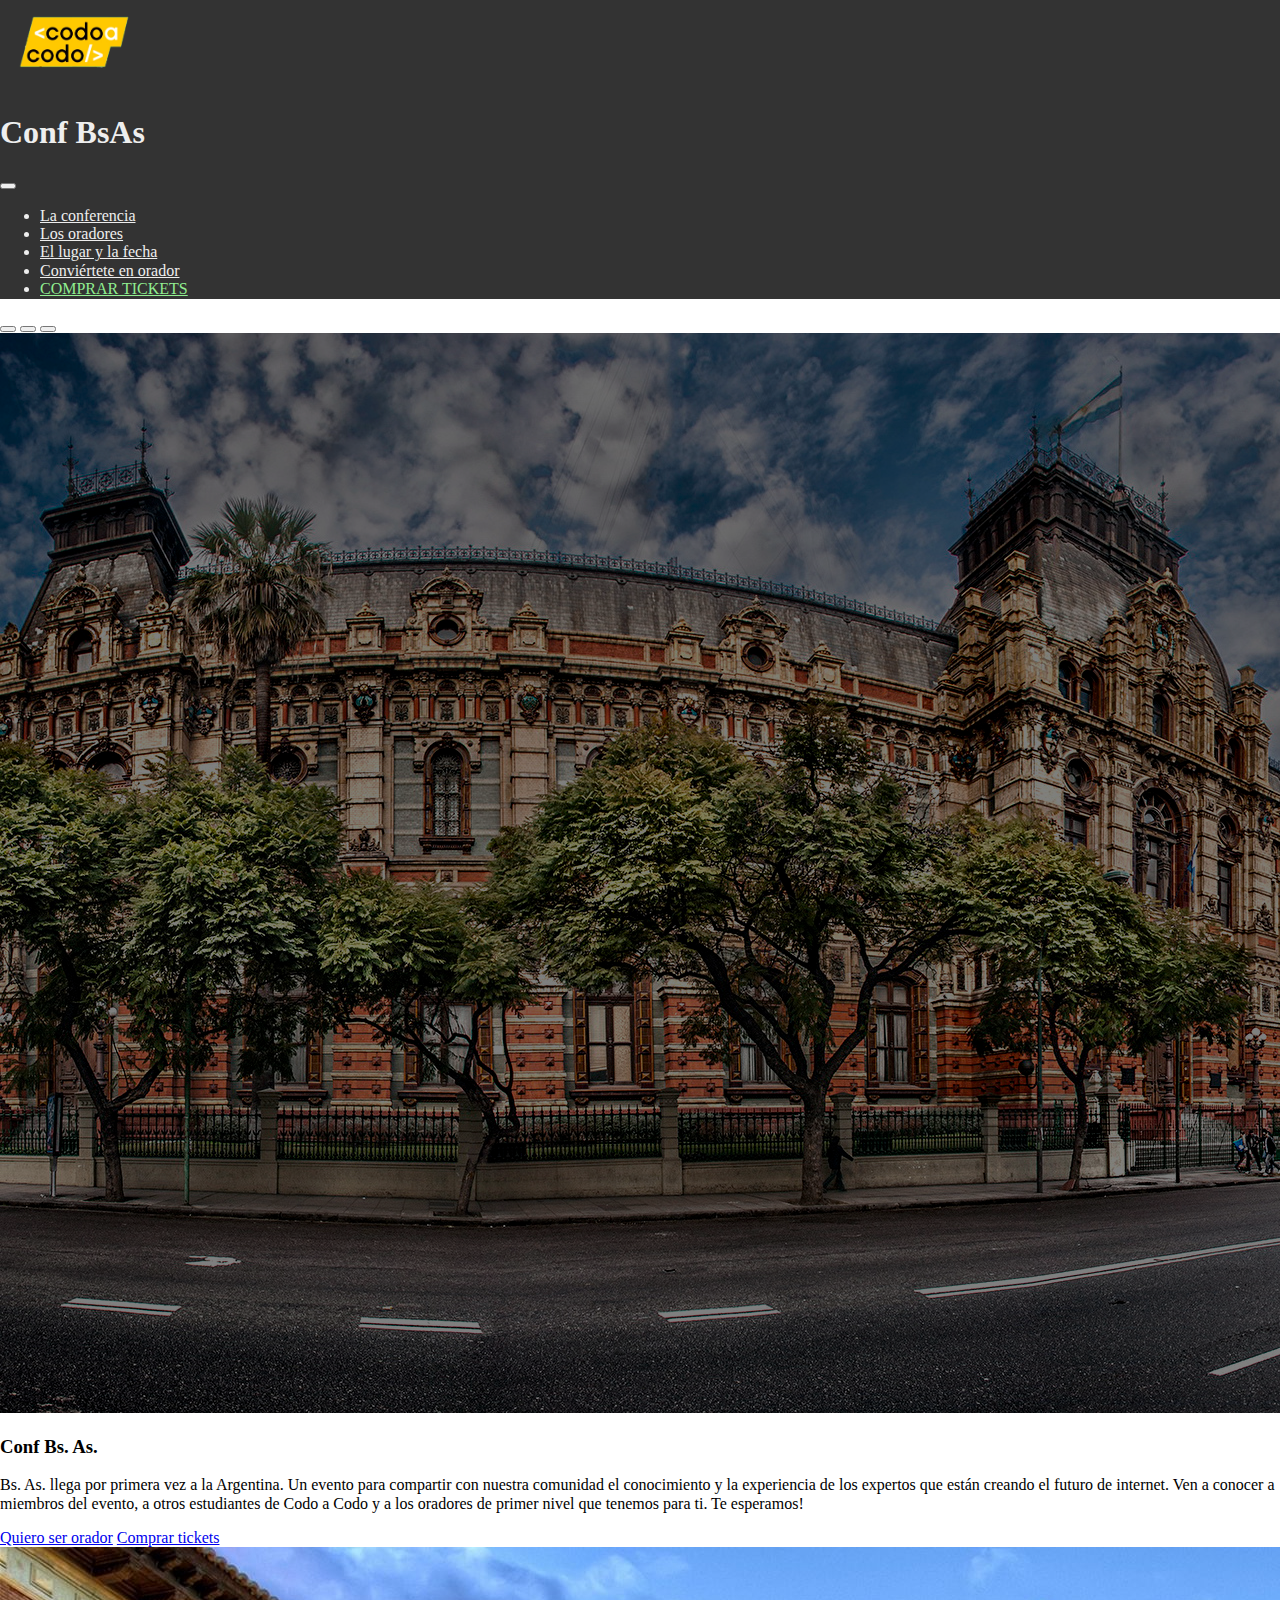
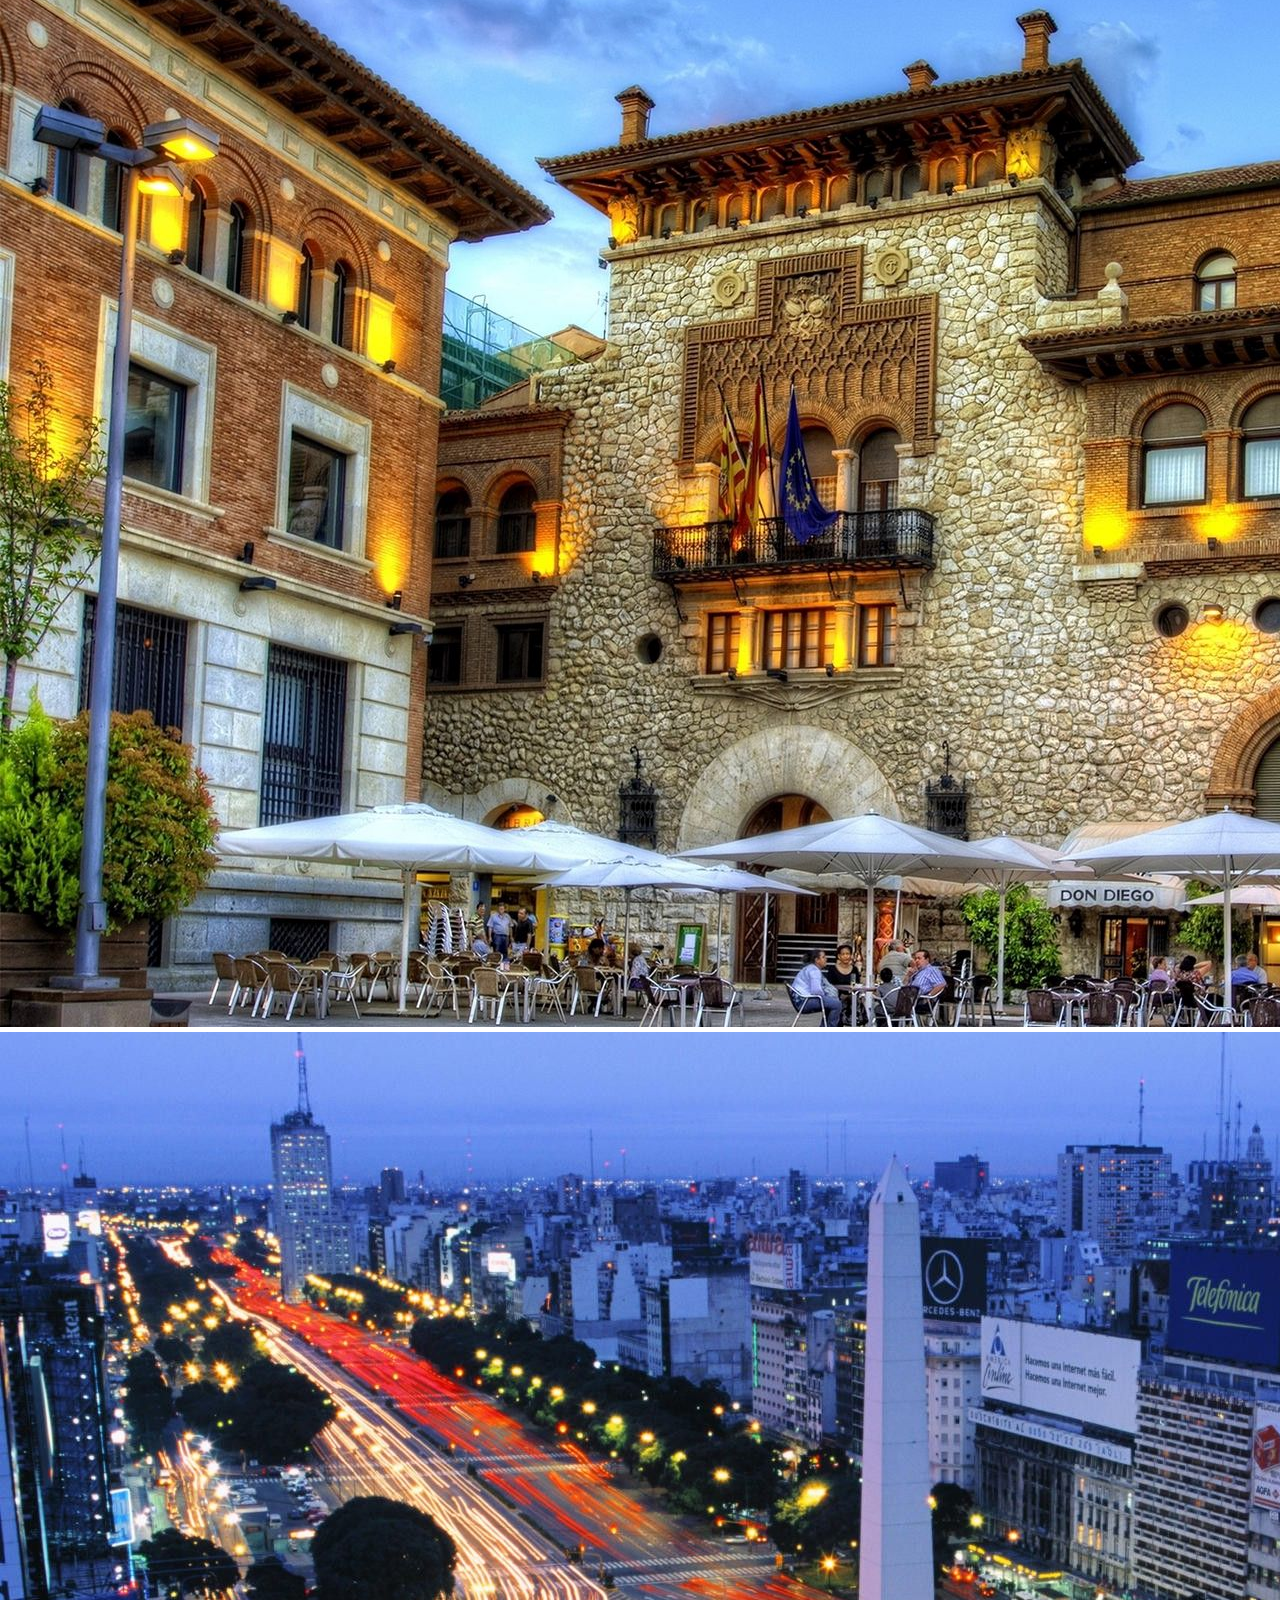
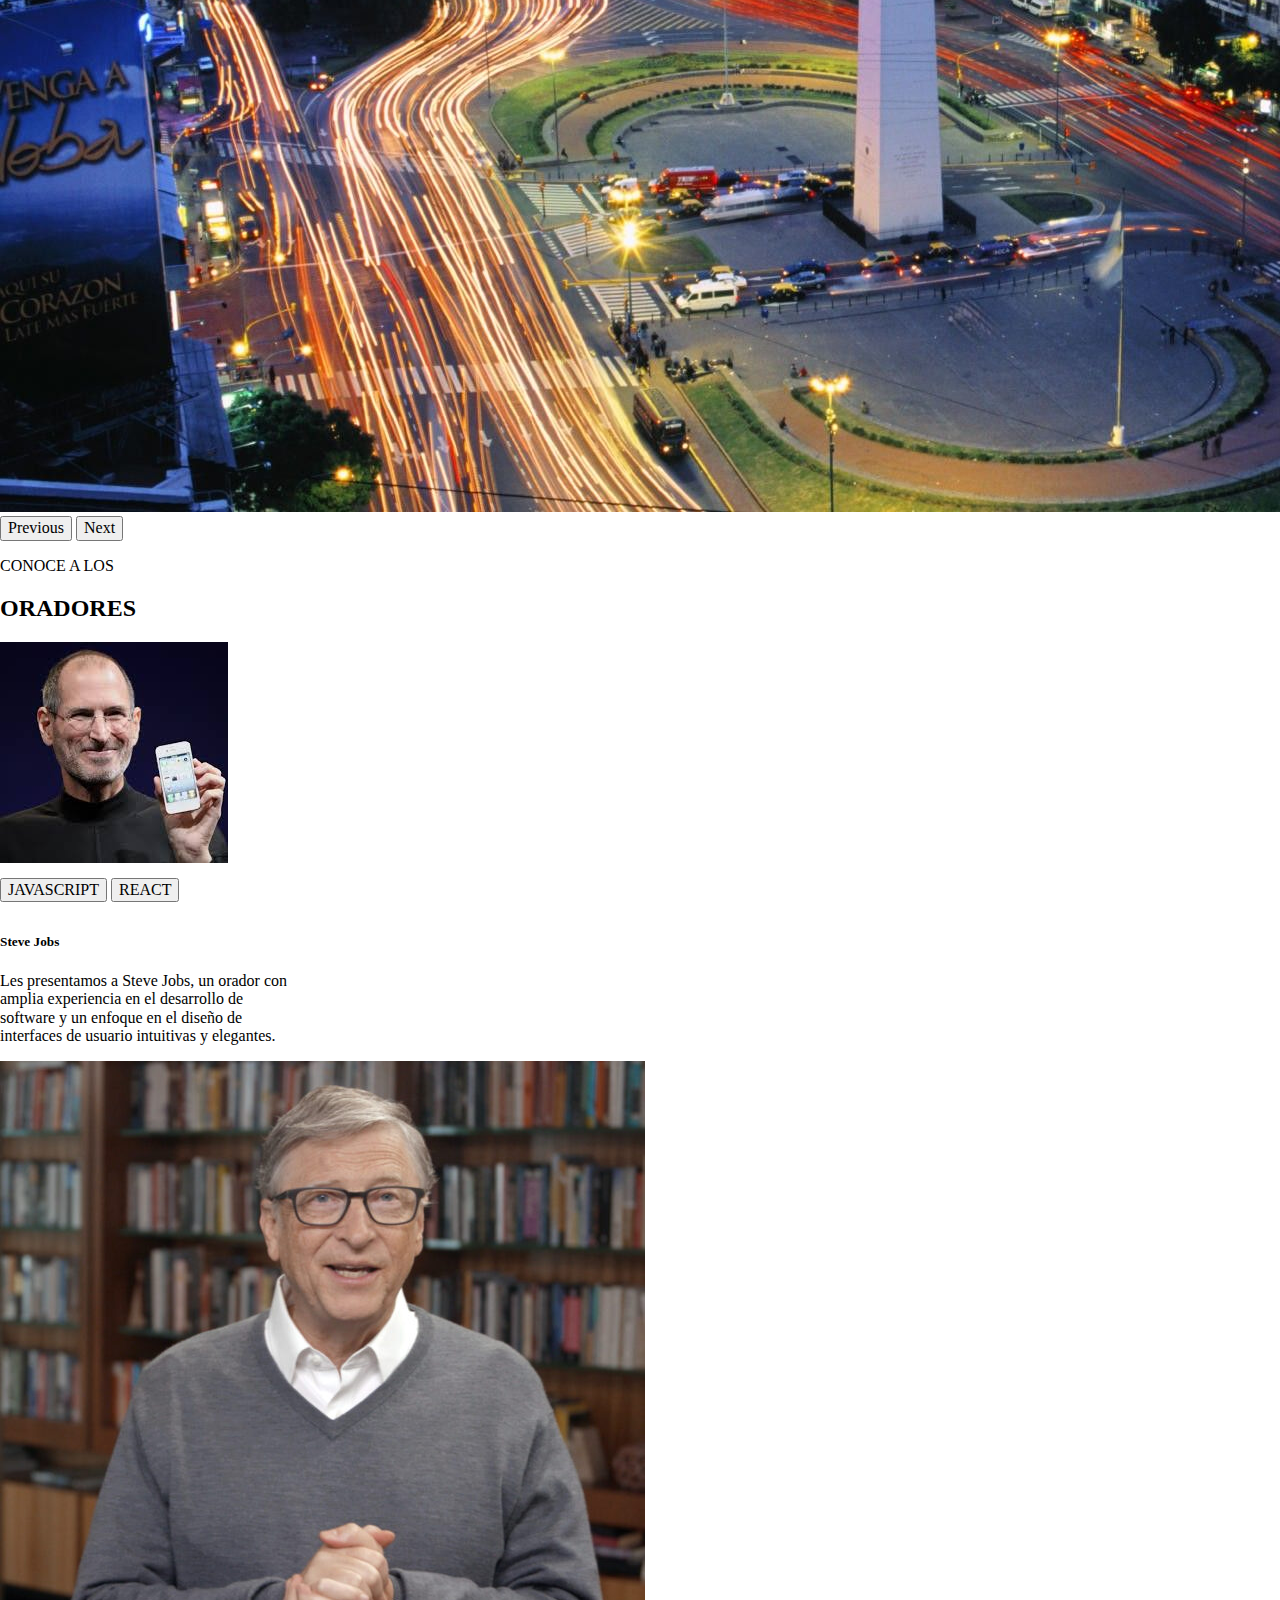
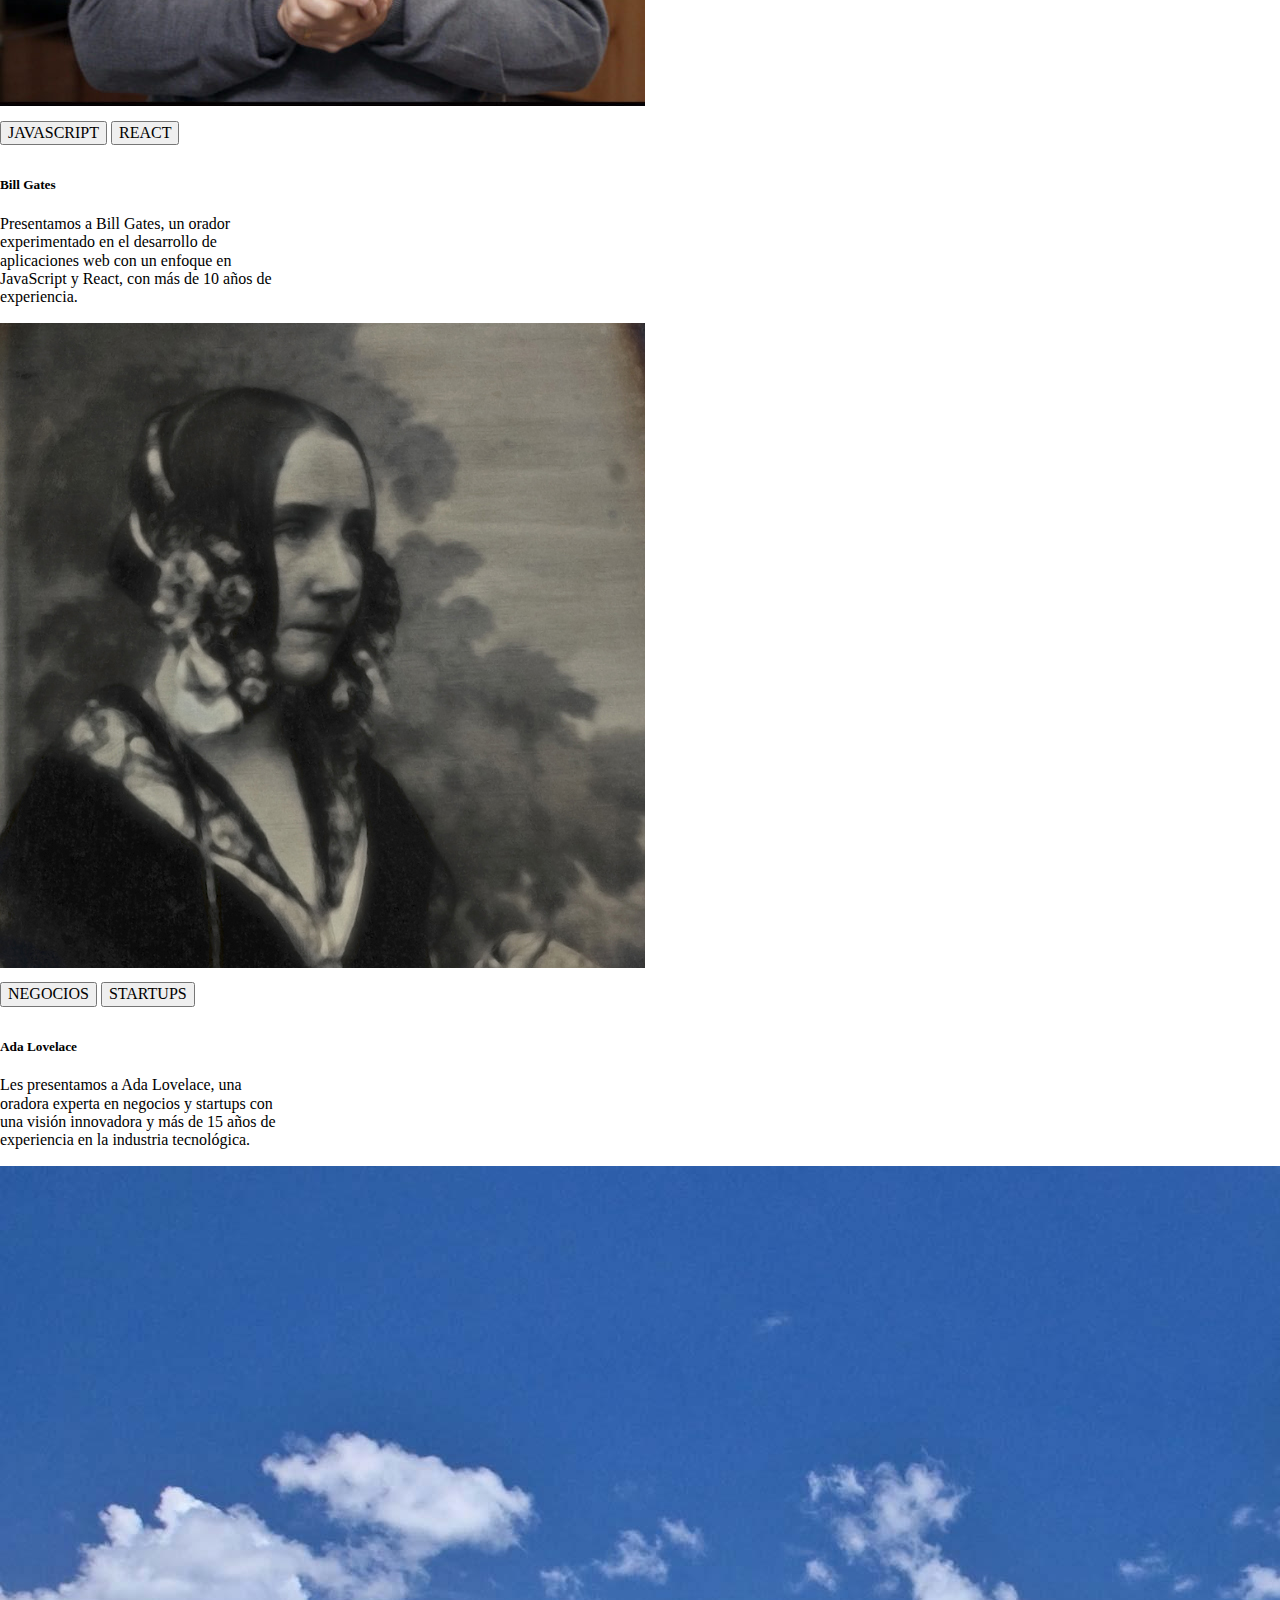
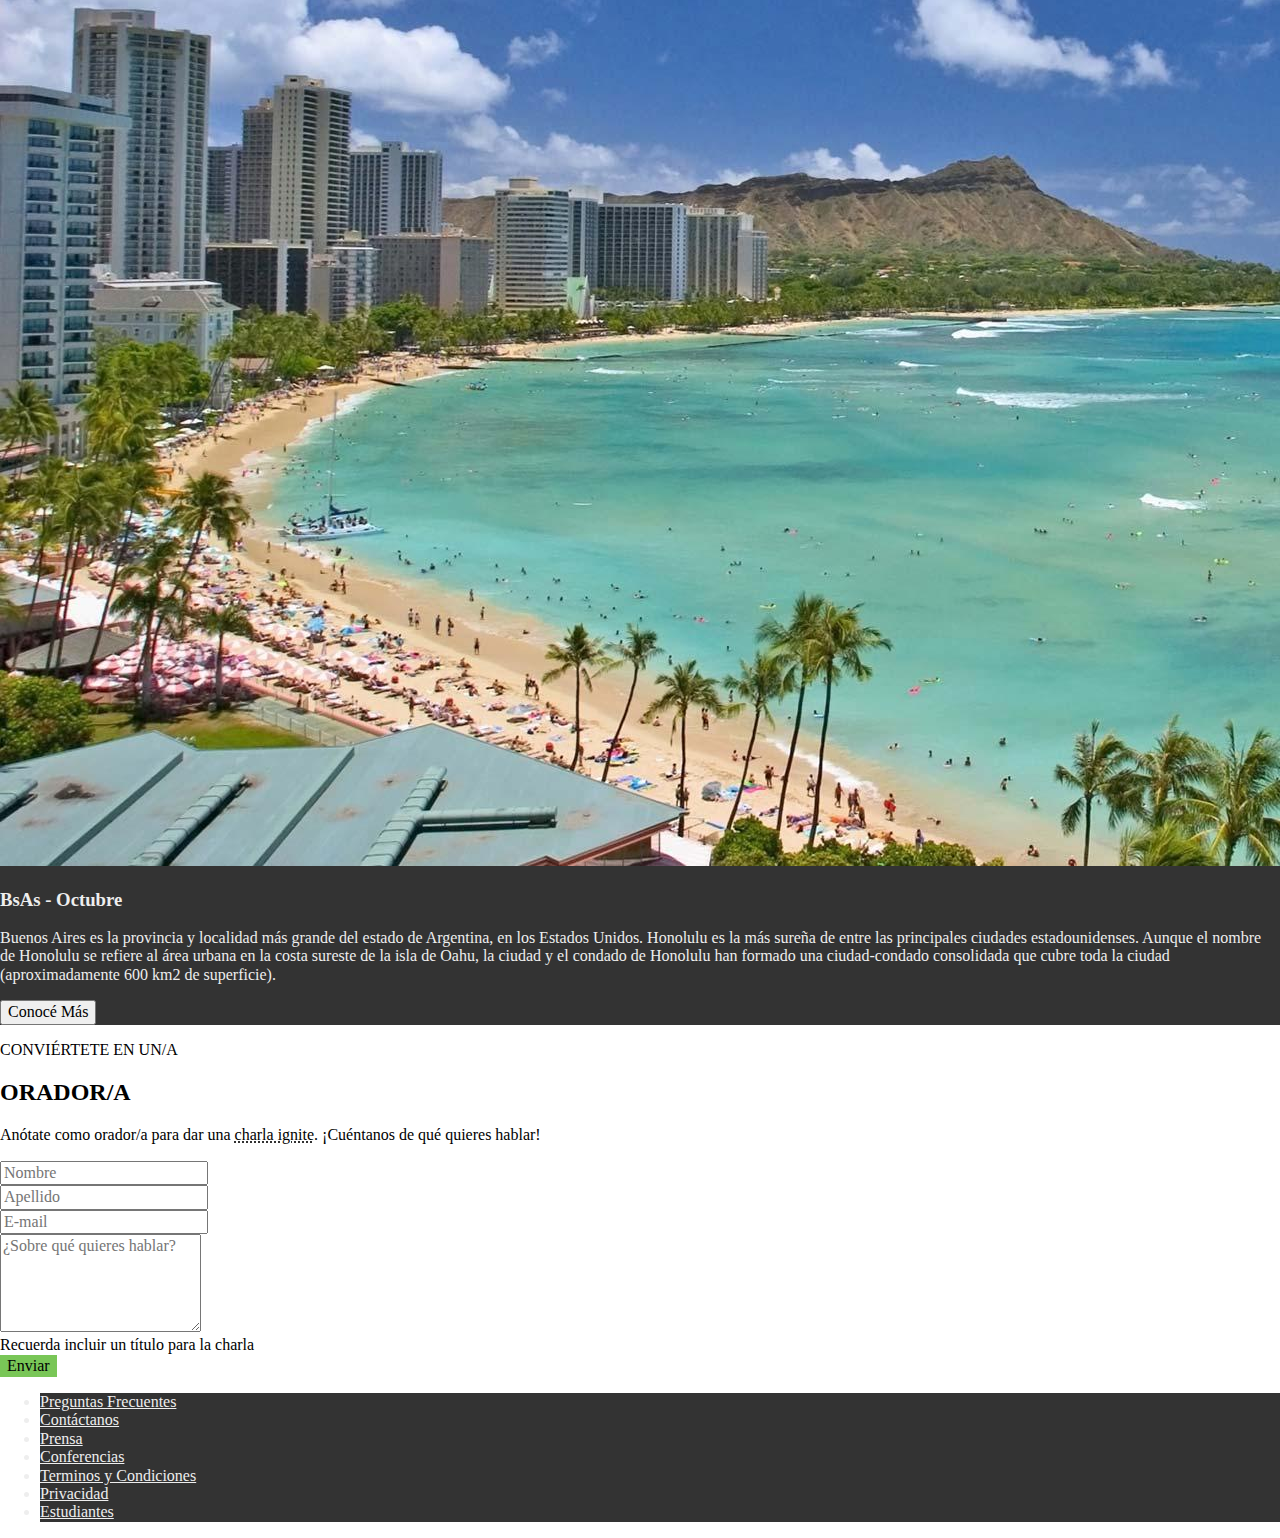
<file: index.html>
<!DOCTYPE html>
<html lang="es">
<head>
	<meta charset="utf-8">
	<meta name="author" content="Juan Seura (@Seujumon)">
	<meta name="viewport" content="width=device-width, initial-scale=1">
	<meta description="Primera parte del integrador del programa Codo a Codo">
	<meta name="keywords" content="HTML, CSS, Bootstrap">
	<link rel="icon" type="image/x-icon" href="img/fi.png">
	<title>Conf Bs As</title>
	<!--Reset-->
	<link rel="stylesheet" href="css/normalize.css">
	<!--Bootstrap-->
	<link href="https://cdn.jsdelivr.net/npm/bootstrap@5.3.0-alpha3/dist/css/bootstrap.min.css" rel="stylesheet" integrity="sha384-KK94CHFLLe+nY2dmCWGMq91rCGa5gtU4mk92HdvYe+M/SXH301p5ILy+dN9+nJOZ" crossorigin="anonymous"> 
	<!--CSS-->
	<link rel="stylesheet" href="css/styles.css">
</head>
<body >
	<!--Header-->
	<header class="bg-dark">
		<div class="container-fluid d-flex flex-row justify-content-between align-items-center bg-dark" >
			<!--Título-->
	    	<div >
				<div class="container d-flex flex-column flex-md-row justify-content-center align-items-center">
	      			<a class="navbar-brand" href="#"><img width="150px" src="img/codoacodo.png" alt="Logo Codo a Codo"></a>
					<h1 class="fs-4">Conf BsAs</h1>
				</div>
	        </div>
	        <!--Barra de Navegación-->
			<nav class="navbar navbar-expand-lg ">
			  	<div class="container-fluid">
			    <button class="navbar-toggler bg-secondary" type="button" data-bs-toggle="collapse" data-bs-target="#navbarTogglerDemo01" aria-controls="navbarTogglerDemo01" aria-expanded="false" aria-label="Toggle navigation">
			    <span class="navbar-toggler-icon"></span>
			    </button>
				    <div class="collapse navbar-collapse" id="navbarTogglerDemo01">
				      	<div>
					      	<ul class="navbar-nav me-auto mb-2 mb-lg-0">
						        <li class="nav-item">
						          <a class="nav-link" href="#">La conferencia</a>
						        </li>
						        <li class="nav-item">
						          <a class="nav-link" href="#">Los oradores</a>
						        </li>
						        <li class="nav-item">
						          <a class="nav-link" href="#">El lugar y la fecha</a>
						        </li>
						        <li class="nav-item">
						          <a class="nav-link" href="#">Conviértete en orador</a>
						        </li>
						        <li class="nav-item">
						          <a class="nav-link verde" href="tickets.html">Comprar tickets</a>
						        </li>
					      	</ul>
				  		</div>
			  		</div>
			    </div>
			</nav>
		</div>
	</header>
	<!--Main-->
	<main >
		<!--Carrusel-->
		<section>
		<div class="carrusel">
			<div id="carouselExampleIndicators" class="carousel slide">
			  <div class="carousel-indicators">
			    <button type="button" data-bs-target="#carouselExampleIndicators" data-bs-slide-to="0" class="active" aria-current="true" aria-label="Slide 1"></button>
			    <button type="button" data-bs-target="#carouselExampleIndicators" data-bs-slide-to="1" aria-label="Slide 2"></button>
			    <button type="button" data-bs-target="#carouselExampleIndicators" data-bs-slide-to="2" aria-label="Slide 3"></button>
			  </div>
			  <div class="carousel-inner">
			    <div class="carousel-item active">
			     	<img src="img/ba1.jpg" class="d-block w-100 brilloImg" alt="Foto del Museo del Agua y de la Historia Sanitaria en Buenos Aires ">
			    </div>
			    <div class="container">
                    <div class="carousel-caption text-end pb-5 fs-5">
                        <div class="row">
                            <div class="col-lg-8 offset-lg-6">
                                <h3 class="fuente">Conf Bs. As.</h3>
                                <p class="lh-base text-wrap fuente" >Bs. As. llega por primera vez a la Argentina. Un evento para compartir con nuestra comunidad el conocimiento y la experiencia de los expertos que están creando el futuro de internet. Ven a conocer a miembros del evento, a otros estudiantes de Codo a Codo y a los oradores de primer nivel que tenemos para ti. Te esperamos!</p>
                                <div>
                                	<a class="btn btn-outline-light mb-md-5 boton fuente" href="#form-orador">Quiero ser orador</a> 
                                	<a class="btn btn-success ms-2 mb-md-5 boton fuente" href="comprar-tickets.html">Comprar tickets</a>
                                </div>
                            </div>
                        </div>
                    </div>
                </div>
			    <div class="carousel-item">
			    	<img src="img/ba2.jpg" class="d-block w-100" alt="Foto Plaza de San Juan, Teruel ">
			    </div>
			    <div class="carousel-item">
			    	<img src="img/ba3.jpg" class="d-block w-100" alt="Foto obelisco ilumniado de noche, Ciudad Autónoma de Buenos Aires">
			    </div>
			  </div>
			  <button class="carousel-control-prev" type="button" data-bs-target="#carouselExampleIndicators" data-bs-slide="prev">
			    <span class="carousel-control-prev-icon" aria-hidden="true"></span>
			    <span class="visually-hidden">Previous</span>
			  </button>
			  <button class="carousel-control-next" type="button" data-bs-target="#carouselExampleIndicators" data-bs-slide="next">
			    <span class="carousel-control-next-icon" aria-hidden="true"></span>
			    <span class="visually-hidden">Next</span>
			  </button>
			</div>
		</div>
		</section>
		<!--Tarjetas de Invitados-->
		<section>
		<!--Título de las tarjetas-->
		<div class="container d-flex flex-column justify-content-center align-items-center">
			<p class="mt-2 mb-0">CONOCE A LOS </p>
			<h2 class="mb-3">ORADORES</h2>
		</div>
		<!--Tarjetas-->
		<div class="container d-flex flex-wrap justify-content-around mb-3">
			<div class="card" style="width: 18rem;">
			  <img src="img/steve.jpg" class="card-img-top" alt="Foto Steve Jobs">
			  <div class="card-body">
			  	<div >
				  	<button type="button" class="btn btn-warning btn-primary">JavaScript</button>
				  	<button type="button" class="btn btn-info btn-primary">React</button>
			  	</div>
			    <h5 class="card-title">Steve Jobs</h5>
			    <p class="card-text">Les presentamos a Steve Jobs, un orador con amplia experiencia en el desarrollo de software y un enfoque en el diseño de interfaces de usuario intuitivas y elegantes.</p>
			  </div>
			</div>
			<div class="card" style="width: 18rem;">
			  <img src="img/bill.jpg" class="card-img-top" alt="Foto Bill Gates">
			  <div class="card-body">
			  	<div >
				  	<button type="button" class="btn btn-warning btn-primary">JavaScript</button>
				  	<button type="button" class="btn btn-info btn-primary">React</button>
			  	</div>
			    <h5 class="card-title">Bill Gates</h5>
			    <p class="card-text">Presentamos a Bill Gates, un orador experimentado en el desarrollo de aplicaciones web con un enfoque en JavaScript y React, con más de 10 años de experiencia.</p>
			  </div>
			</div>
			<div class="card" style="width: 18rem;">
			  <img src="img/ada.jpeg" class="card-img-top" alt="Foto Ada Lovelance">
			  <div class="card-body">
			  	<div >
				  	<button type="button" class="btn btn-secondary btn-primary">Negocios</button>
				  	<button type="button" class="btn btn-danger btn-primary">Startups</button>
			  	</div>
			    <h5 class="card-title">Ada Lovelace</h5>
			    <p class="card-text">Les presentamos a Ada Lovelace, una oradora experta en negocios y startups con una visión innovadora y más de 15 años de experiencia en la industria tecnológica.</p>
			  </div>
			</div>
		</div>
		</section>
		<!--Tarjeta grande-->
		<div class="container-fluid bg-dark px-0">
			<div class="row " >
				<div class="col-lg ">
					<img class="img-fluid border-end" src="img/honolulu.jpg" alt="Foto playa de Honolulu">
				</div>
				<div class="col-lg p-3">
					<h3>BsAs - Octubre </h3>
					<p>Buenos Aires es la provincia y localidad más grande del estado de Argentina, en los Estados Unidos. Honolulu es la más sureña de entre las principales ciudades estadounidenses. Aunque el nombre de Honolulu se refiere al área urbana en la costa sureste de la isla de Oahu, la ciudad y el condado de Honolulu han formado una ciudad-condado consolidada que cubre toda la ciudad (aproximadamente 600 km2 de superficie).</p>
					<button type="button" class="btn btn-outline-secondary">Conocé Más</button>
				</div>
			</div>
		</div>
		<!--Título del Formulario-->
		<div class="container d-flex flex-column justify-content-center align-items-center">
			<p class="mt-2 mb-0">CONVIÉRTETE EN UN/A </p>
			<h2 class="mb-3">ORADOR/A</h2>
			<p>Anótate como orador/a para dar una <span>charla ignite</span>. ¡Cuéntanos de qué quieres hablar!</p>
		</div>
		<!--Formulario-->
		<section>
		<div class="container-lg mb-4">
			<form class="mx-5" action="#" method="post" autocomplete="off">
				<div class="container-fluid-lg row my-3">
					<div class="col">
					    <input type="text" class="form-control" placeholder="Nombre" aria-label="First name" required>
					</div>
					<div class="col">
					    <input type="text" class="form-control" placeholder="Apellido" aria-label="Last name" required>
					</div>
				</div>
				<div class="container-fluid-lg my-3">
					<div class="row mb-3">
					    <input type="email" class="form-control" id="inputEmail3" placeholder="E-mail" required>
					</div>
				</div>
				<div class="mb-4">
					<textarea class="form-control" id="exampleFormControlTextarea1" rows="5" placeholder="¿Sobre qué quieres hablar?" required></textarea>
					<div class="form-text">Recuerda incluir un título para la charla</div>
				</div>
				<div class="d-grid gap-2">
					<button type="submit" class="btn btn-primary btn-lg">Enviar</button>
				</div>
			</form>
		</div>
		</section>
	</main>
	<!--Footer-->
	<footer>
		<div>
	      	<ul class="navbar-nav me-auto mb-2 mb-lg-0  d-flex flex-row ">
				<div class="container-fluid d-flex justify-content-around align-item-center p-5 flex-column flex-lg-row bg-dark">
			        <li class="nav-item">
			        <a class="nav-link" href="#">Preguntas Frecuentes</a>
			        </li>
			        <li class="nav-item">
			          <a class="nav-link" href="#">Contáctanos</a>
			        </li>
			        <li class="nav-item">
			          <a class="nav-link" href="#">Prensa</a>
			        </li>
			        <li class="nav-item">
			          <a class="nav-link" href="#">Conferencias</a>
			        </li>
			        <li class="nav-item">
			          <a class="nav-link" href="#">Terminos y Condiciones</a>
			        </li>
					<li class="nav-item">
			          <a class="nav-link" href="#">Privacidad</a>
			        </li>
					<li class="nav-item">
			          <a class="nav-link" href="#">Estudiantes</a>
			        </li>
				</div>
	      	</ul>
		</div>
	</footer>
	<!--Bootstrap-->
	<script src="https://cdn.jsdelivr.net/npm/bootstrap@5.3.0-alpha3/dist/js/bootstrap.bundle.min.js" integrity="sha384-ENjdO4Dr2bkBIFxQpeoTz1HIcje39Wm4jDKdf19U8gI4ddQ3GYNS7NTKfAdVQSZe" crossorigin="anonymous"></script> 
</body>
</html>
</file>
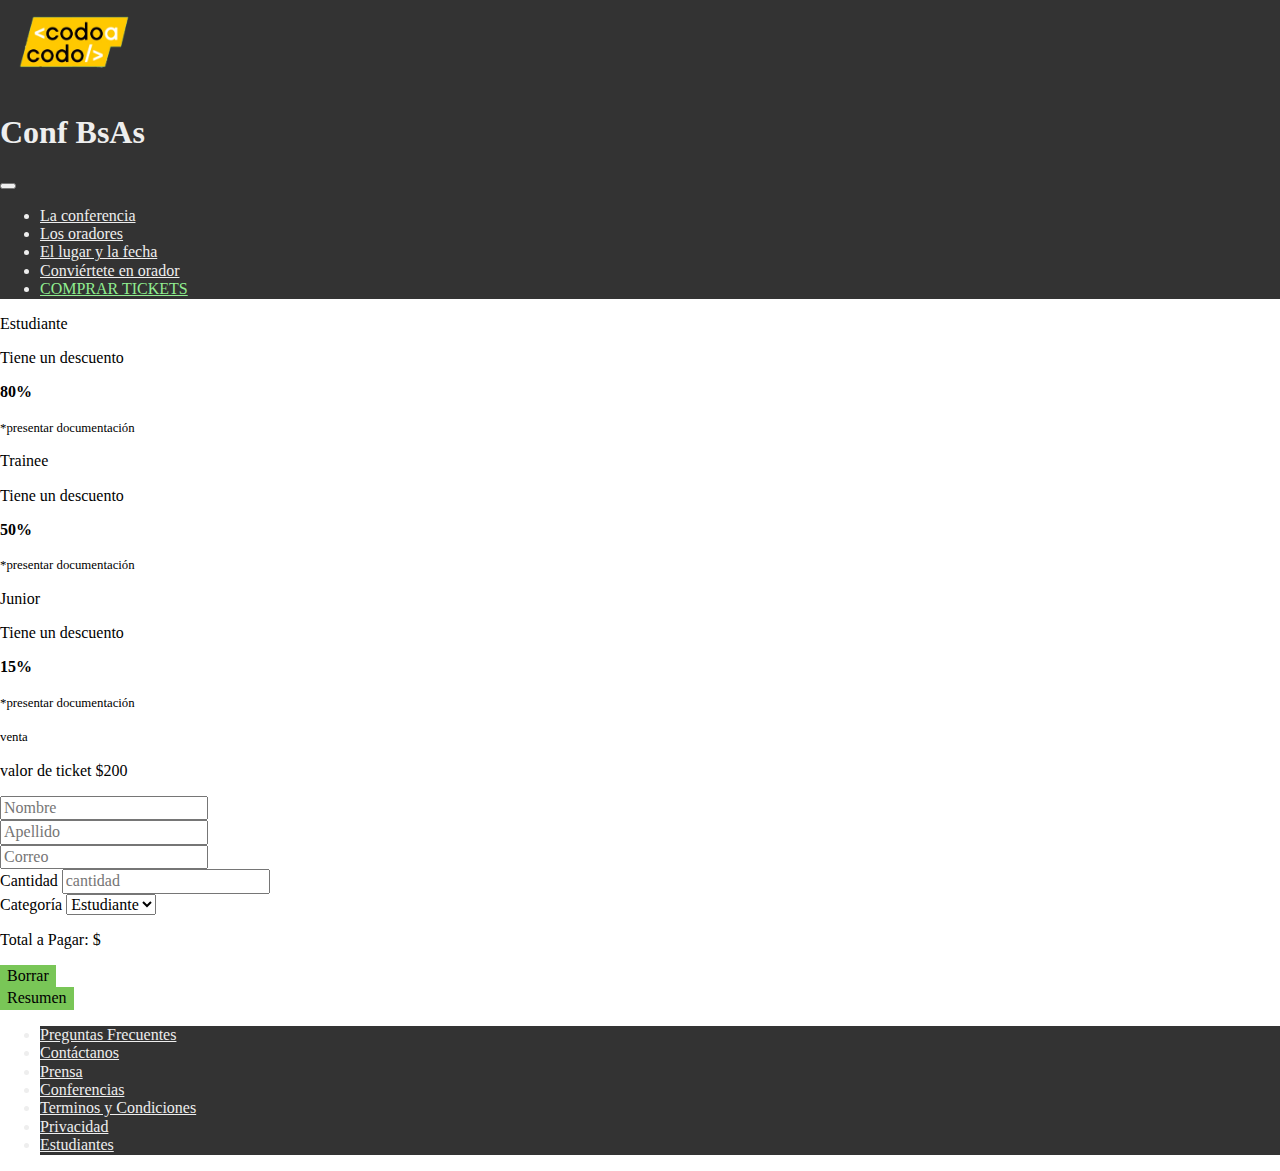
<file: tickets.html>
<!DOCTYPE html>
<html lang="es">
<head>
	<meta charset="utf-8">
	<meta name="author" content="Juan Seura (@Seujumon)">
	<meta name="viewport" content="width=device-width, initial-scale=1">
	<meta description="Segunda parte del integrador del programa Codo a Codo">
	<meta name="keywords" content="HTML, CSS, Bootstrap">
	<link rel="icon" type="image/x-icon" href="img/fi.png">
	<title>Tickets - Conf Bs As</title>
	<!--Reset-->
	<link rel="stylesheet" href="css/normalize.css">
	<!--Bootstrap-->
	<link href="https://cdn.jsdelivr.net/npm/bootstrap@5.3.0-alpha3/dist/css/bootstrap.min.css" rel="stylesheet" integrity="sha384-KK94CHFLLe+nY2dmCWGMq91rCGa5gtU4mk92HdvYe+M/SXH301p5ILy+dN9+nJOZ" crossorigin="anonymous"> 
	<!--CSS-->
	<link rel="stylesheet" href="css/styles.css">
</head>
<body >
	<!--Header-->
	<header class="bg-dark">
		<div class="container-fluid d-flex flex-row justify-content-between align-items-center bg-dark" >
			<!--Título-->
	    	<div >
				<div class="container d-flex flex-column flex-md-row justify-content-center align-items-center">
	      			<a class="navbar-brand" href="index.html"><img width="150px" src="img/codoacodo.png" alt="Logo Codo a Codo"></a>
					<h1 class="fs-4">Conf BsAs</h1>
				</div>
	        </div>
	        <!--Barra de Navegación-->
			<nav class="navbar navbar-expand-lg ">
			  	<div class="container-fluid">
			    <button class="navbar-toggler bg-secondary" type="button" data-bs-toggle="collapse" data-bs-target="#navbarTogglerDemo01" aria-controls="navbarTogglerDemo01" aria-expanded="false" aria-label="Toggle navigation">
			    <span class="navbar-toggler-icon"></span>
			    </button>
				    <div class="collapse navbar-collapse" id="navbarTogglerDemo01">
				      	<div>
					      	<ul class="navbar-nav me-auto mb-2 mb-lg-0">
						        <li class="nav-item">
						          <a class="nav-link" href="#">La conferencia</a>
						        </li>
						        <li class="nav-item">
						          <a class="nav-link" href="#">Los oradores</a>
						        </li>
						        <li class="nav-item">
						          <a class="nav-link" href="#">El lugar y la fecha</a>
						        </li>
						        <li class="nav-item">
						          <a class="nav-link" href="#">Conviértete en orador</a>
						        </li>
						        <li class="nav-item">
						          <a class="nav-link verde" href="#">Comprar tickets</a>
						        </li>
					      	</ul>
				  		</div>
			  		</div>
			    </div>
			</nav>
		</div>
	</header>
	<!--Main-->
	<main >
		<div class="mt-4 mb-4">

		 <!-- Cards -->
	    <div class="container fluid d-flex justify-content-center">
	    <div class="card-group "  style="width: 46rem;">
	      <div class="card border border-primary text-center mx-1">
	        <div class="card-body">
	          <p class="card-text h4">Estudiante</p>
	          <p class="card-text">Tiene un descuento</p>
	          <p class="card-text"> <strong>80%</strong></p>
	          <p class="card-text text-muted"> <small> *presentar documentación</small></p>
	        </div>
	      </div>
	      <div class="card border border-success text-center mx-1" >
	        <div class="card-body">
	          <p class="card-text h4">Trainee</p>
	          <p class="card-text">Tiene un descuento</p>
	          <p class="card-text"> <strong>50%</strong></p>
	          <p class="card-text text-muted"><small> *presentar documentación</small></p>
	        </div>
	      </div>
	      <div class="card border border-warning text-center mx-1" >
	        <div class="card-body">
	          <p class="card-text h4">Junior</p>
	          <p class="card-text">Tiene un descuento</p>
	          <p class="card-text"> <strong>15%</strong></p>
	          <p class="card-text text-muted"><small> *presentar documentación</small></p>
	        </div>
	      </div>
	    </div>
	  </div>
	    <div>
	      <p class="text-uppercase pt-2 mb-1 text-center">
	        <small>venta</small>
	      </p>
	      <p class="h3 text-uppercase text-center">valor de ticket $200</p>
	    </div>
	     <!-- Formulario  -->
	    <div class="container-fluid col-9">
		    <form class="row g-3 mx-5" id="compraEntradas">
		      <div class="col-md-6">
		        <input type="text" class="form-control" id="inputNombre" placeholder="Nombre"  aria-label="Nombre" >
		      </div>
		      <div class="col-md-6">
		        <input type="text" class="form-control" id="inputApellido" placeholder="Apellido"  aria-label="Apellido">
		      </div>
		      <div class="col-12">
		        <input type="email" class="form-control" id="inputEmail" placeholder="Correo" aria-label="Correo">
		      </div>
		      
		      <div class="col-md-6">
		        <label for="inputCantidad" class="form-label">Cantidad</label>
		        <input type="text" class="form-control" id="inputCantidad" placeholder="cantidad">
		      </div>
		      <div class="col-md-6">
		        <label for="inputCategoria" class="form-label">Categoría</label>
		        <select id="inputCategoria" class="form-select" >
		          <option selected>Estudiante</option>
		          <option>Trainee</option>
		          <option>Junior</option>
		          <option>General</option>
		        </select>
		      </div>
		  
		      <div class="alert alert-primary " role="alert" >
		        <p class="mb-0" id="importeTotal">Total a Pagar: $</p>
		      </div>
		      
		      <div class="col">
		          <button class="btn btn-success col-sm-12  botonEnviar" type="button" id="btnBorrar" onclick="borrar();">Borrar</button>
		      </div>
		      <div class="col">
		          <button class="btn btn-success col-sm-12 botonEnviar" type="button" id="btnResumen"  onclick="calcularTotal();">Resumen</button>
		        </div>
		      </div>
		    </form>
	  	</div>
	  </div>
	</main>
	<!--Footer-->
	<footer>
		<div>
	      	<ul class="navbar-nav me-auto mb-2 mb-lg-0  d-flex flex-row ">
				<div class="container-fluid d-flex justify-content-around align-item-center p-5 flex-column flex-lg-row bg-dark">
			        <li class="nav-item">
			        <a class="nav-link" href="#">Preguntas Frecuentes</a>
			        </li>
			        <li class="nav-item">
			          <a class="nav-link" href="#">Contáctanos</a>
			        </li>
			        <li class="nav-item">
			          <a class="nav-link" href="#">Prensa</a>
			        </li>
			        <li class="nav-item">
			          <a class="nav-link" href="#">Conferencias</a>
			        </li>
			        <li class="nav-item">
			          <a class="nav-link" href="#">Terminos y Condiciones</a>
			        </li>
					<li class="nav-item">
			          <a class="nav-link" href="#">Privacidad</a>
			        </li>
					<li class="nav-item">
			          <a class="nav-link" href="#">Estudiantes</a>
			        </li>
				</div>
	      	</ul>
		</div>
	</footer>
	<!--Bootstrap-->
	<script src="https://cdn.jsdelivr.net/npm/bootstrap@5.3.0-alpha3/dist/js/bootstrap.bundle.min.js" integrity="sha384-ENjdO4Dr2bkBIFxQpeoTz1HIcje39Wm4jDKdf19U8gI4ddQ3GYNS7NTKfAdVQSZe" crossorigin="anonymous"></script> 
	<!--Archivo JS-->
	<script type="text/javascript" src="js/scripts.js"></script>
</body>
</html>
</file>
<file: css/styles.css>
header{
	color: #eee;
}
.navbar-brand{
	font-size: 1.5em;

}
.nav-link{
	color: #eee;
}
.nav-link:hover{
	color: yellow;
}
.verde{
	color: lightgreen;
	text-transform: uppercase;
}
.card-body .btn-primary{
	--bs-btn-padding-y: .25rem; 
	--bs-btn-padding-x: .5rem; 
	--bs-btn-font-size: .75rem;
	text-transform: uppercase;
	margin: 10px 0;
}

.bg-dark{
	color: #eee;
	background-color: #333;
}

.brilloImg{
	filter: brightness(50%);
}

p span{
	text-decoration: underline;
	text-decoration-style: dotted;
}
form .btn{
	background-color: #79c657    ;
	border: solid 1px   #79c657 ;
}
form .btn:hover{
	background-color: #4aa024 ;
	border: 2px solid  #4aa024 ;
}

@media screen and (max-width:700px) {
	.fuente{
	font-size: 12px;
	}
	.btn.boton{
	padding: 0;
	}
    }
</file>
